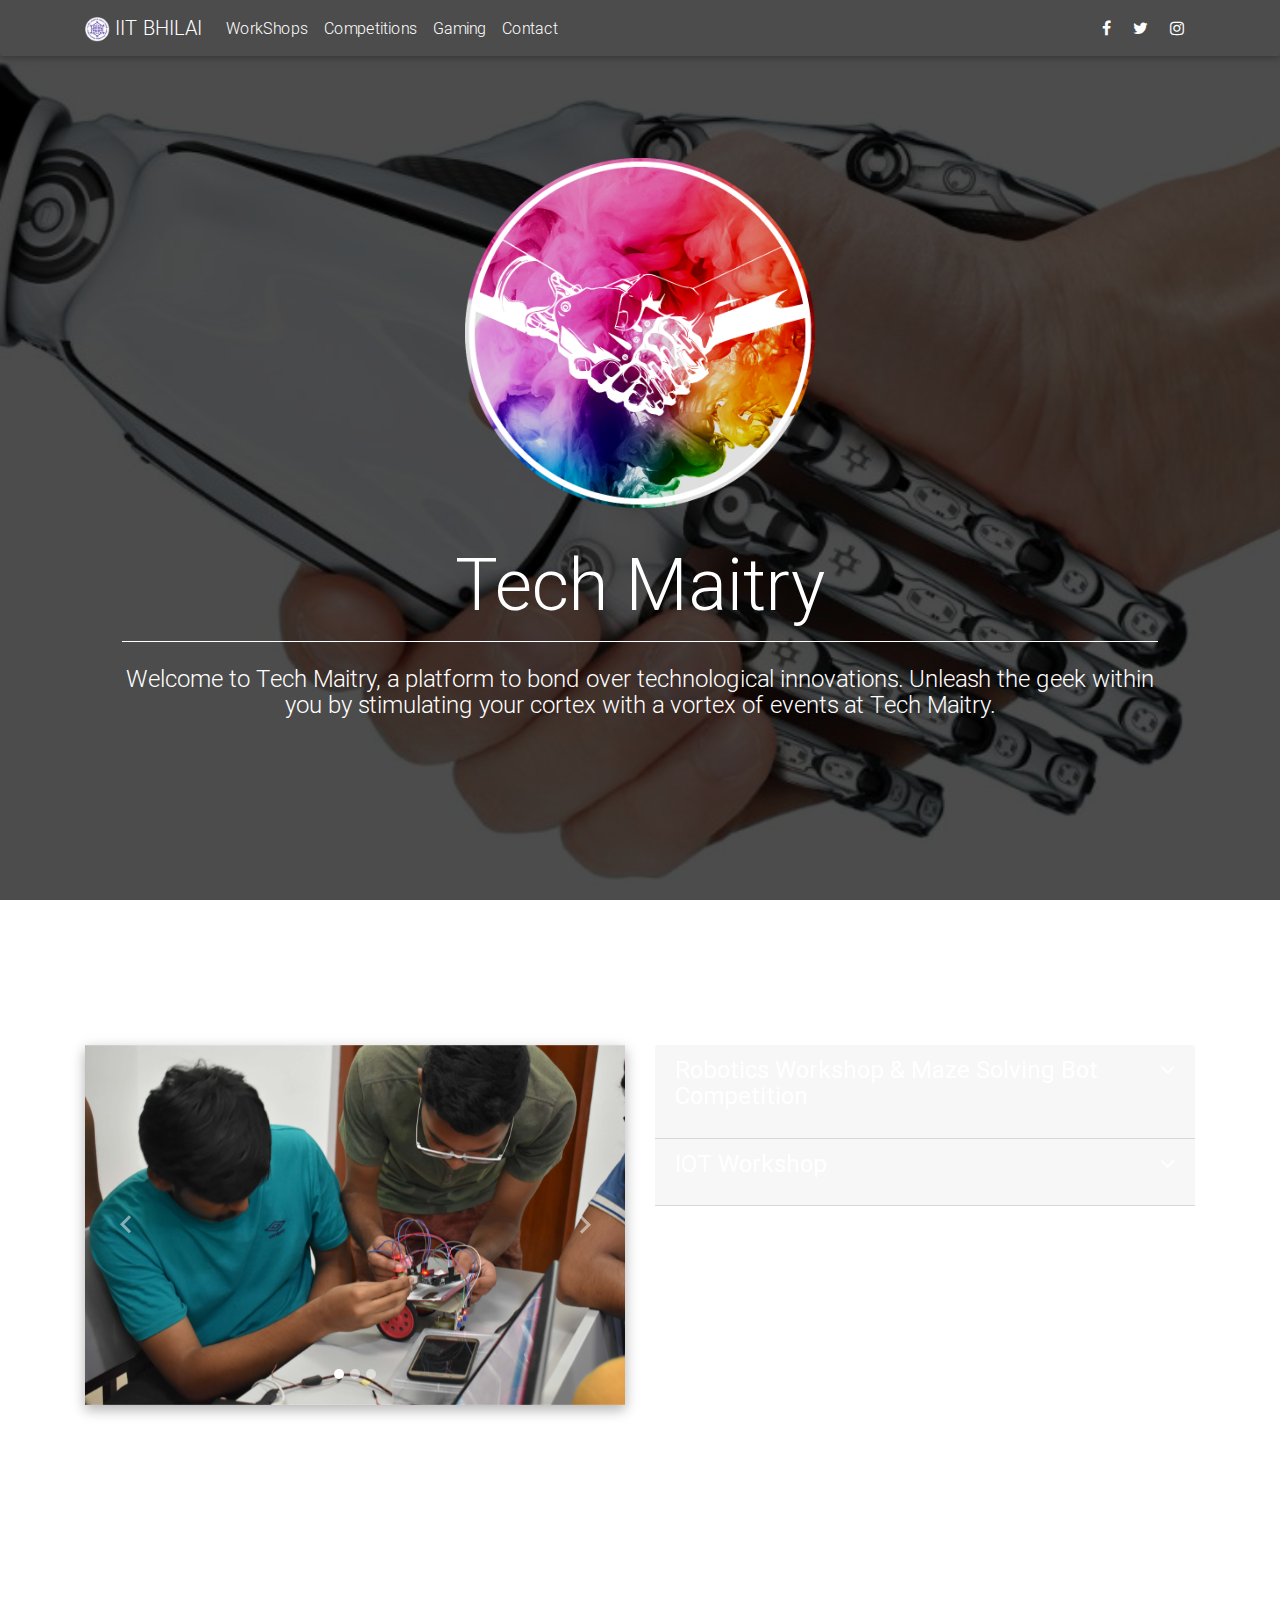
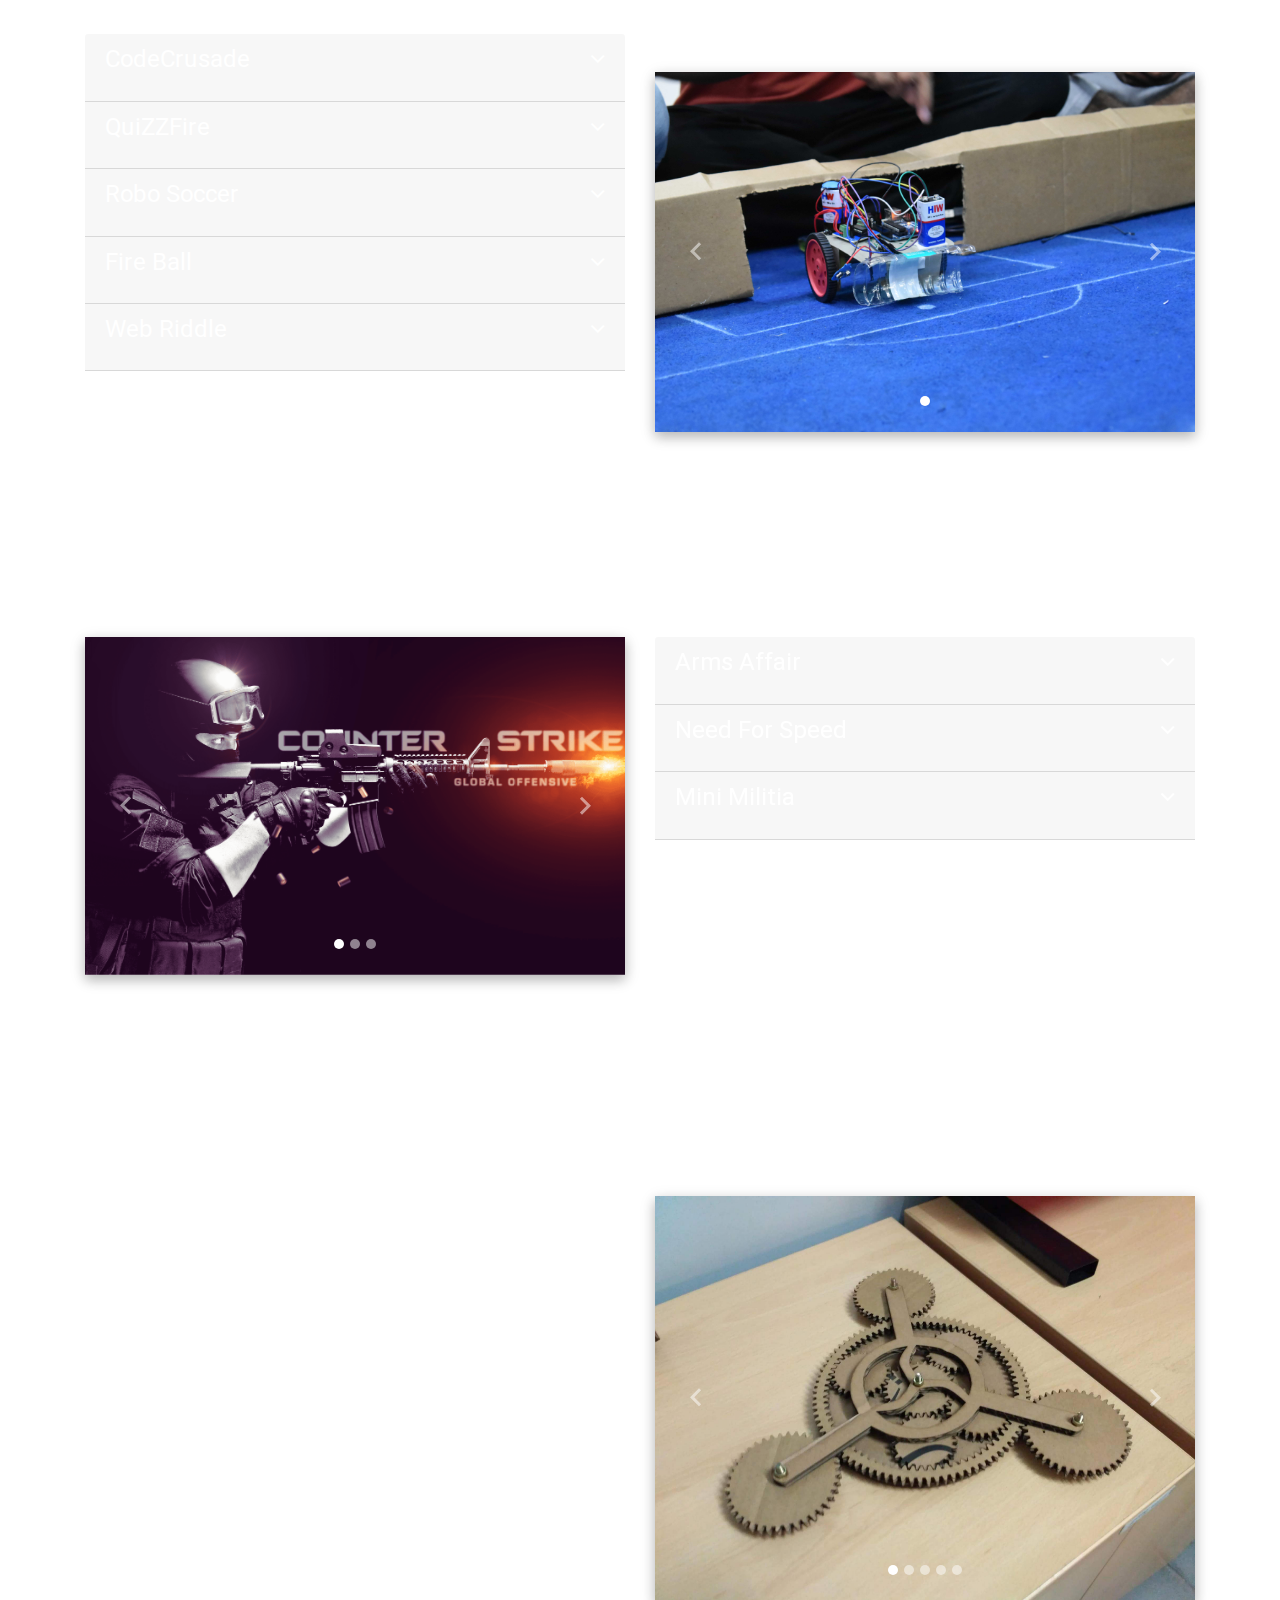
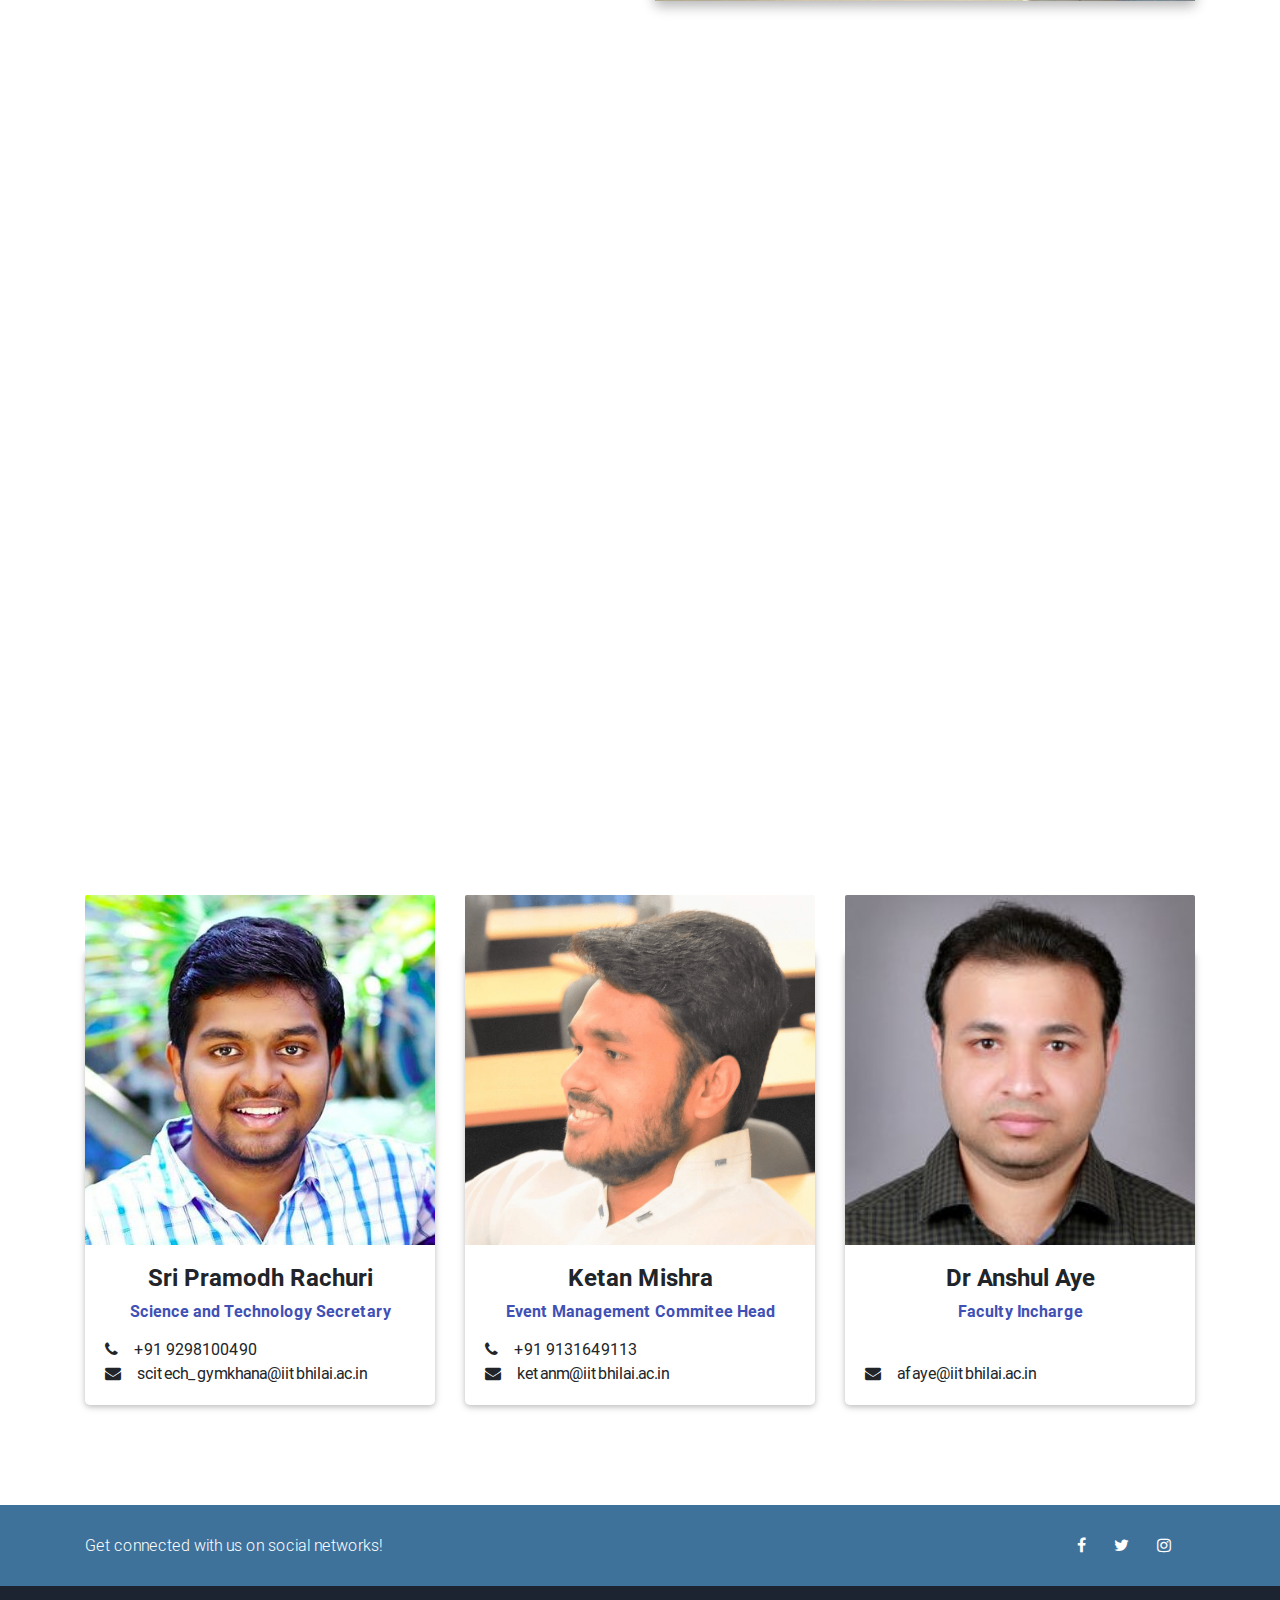
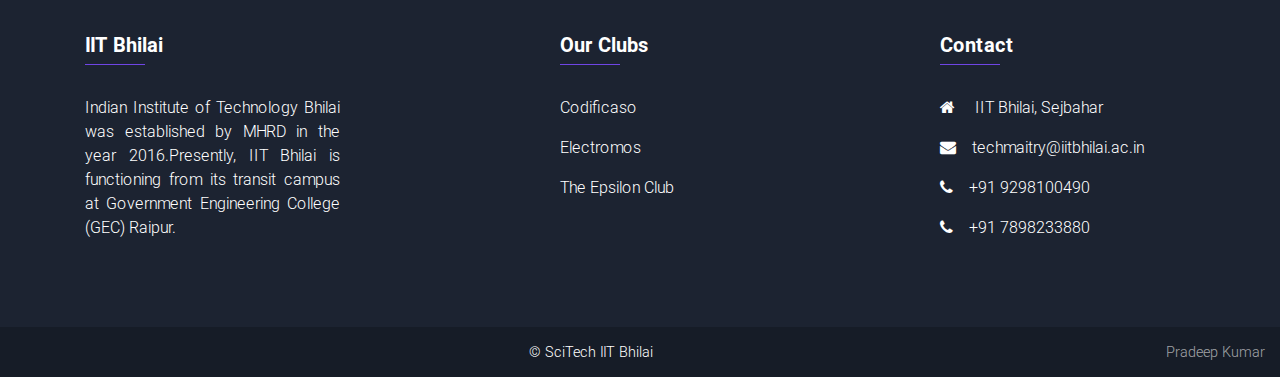
<file: index.html>
<!DOCTYPE html>
<html lang="en">

<head>
    <meta charset="utf-8">
    <meta name="viewport" content="width=device-width, initial-scale=1, shrink-to-fit=no">
    <meta http-equiv="x-ua-compatible" content="ie=edge">
    <title>Tech Maitry</title>
    <!-- Font Awesome -->
    <link rel="stylesheet" href="https://maxcdn.bootstrapcdn.com/font-awesome/4.6.0/css/font-awesome.min.css">
    <!-- Bootstrap core CSS -->
    <link href="static/css/bootstrap.min.css" rel="stylesheet">
    <!-- Material Design Bootstrap -->
    <link href="static/css/mdb.min.css" rel="stylesheet">
    <!-- Your custom styles (optional) -->
    <link href="static/css/style.css" rel="stylesheet">
</head>

<body>

    <!--Main Navigation-->
    <header>
        <!--Navbar-->
        <nav class="navbar navbar-expand-lg navbar-dark">
            <div class="container">
                <!-- Navbar brand -->
                <a class="navbar-brand" href="#"><img src="static/img/blogo.png" width="25px" height="25px"> IIT BHILAI</a>

                <!-- Collapse button -->
                <button class="navbar-toggler" type="button" data-toggle="collapse" data-target="#navbarSupportedContent" aria-controls="navbarSupportedContent"
                aria-expanded="false" aria-label="Toggle navigation"><span class="navbar-toggler-icon"></span></button>

                <!-- Collapsible content -->
                <div class="collapse navbar-collapse" id="navbarSupportedContent">

                    <!-- Links -->
                    <ul class="navbar-nav mr-auto smooth-scroll">
                        <li id="hoveryellow" class="nav-item">
                            <a class="nav-link" href="#workshop">WorkShops</a>
                        </li>
                        <li id="hoveryellow" class="nav-item">
                            <a class="nav-link" href="#competition">Competitions</a>
                        </li>
                        <li id="hoveryellow" class="nav-item">
                            <a class="nav-link" href="#gaming">Gaming</a>
                        </li>
                        <li id="hoveryellow" class="nav-item">
                            <a class="nav-link" href="#contact">Contact</a>
                        </li>
                    </ul>
                    <!-- Links -->
                    <!-- Social Icon  -->
                    <ul class="navbar-nav nav-flex-icons">
                        <li class="nav-item" id="hoverfacebook">
                        <a class="nav-link" href = "https://www.facebook.com/techmaitry" >
                        <i class="fa fa-facebook"></i></a>
                        </li>
                        <li class="nav-item" id="hovertwitter">
                        <a class="nav-link" href = "https://twitter.com/iit_bhilai?lang=en"><i class="fa fa-twitter"></i></a>
                        </li>
                        <li class="nav-item" id="hoverinstagram">
                        <a class="nav-link" href = "https://www.instagram.com/iitbhilai">
                        <i class="fa fa-instagram"></i></a>
                        </li>
                    </ul>
                </div>
                <!-- Collapsible content -->

            </div>
        </nav>
        <!--/.Navbar-->

        <!--Mask-->
        <section id="intro" class="view hm-black-strong">

            <div class="container-fluid full-bg-img d-flex align-items-center justify-content-center">

                <div class="row d-flex justify-content-center">

                    <div class="col-md-10 text-center" id="techmaitry_main">
                        <img class="mx-auto d-block" src="static/img/logo1.png" width="350px" height="350px">
                        <!-- Heading -->
                        <h2 class="display-3  white-text mb-2" style="padding-top: 1cm;">Tech Maitry</h2>

                        <!-- Divider -->
                        <hr class="hr-light">

                        <!-- Description -->
                        <h4 class="white-text my-4">Welcome to Tech Maitry, a platform to bond over technological innovations. Unleash the geek within you by stimulating your cortex with a vortex of events at Tech Maitry.</h4>

                    </div>

                </div>

            </div>

        </section>
        <!--/.Mask-->

    </header>
    <!--Main Navigation-->


<!-- MAIN BODY -->

    <!--Section: Workshop-->
    <section id="workshop" class="wow fadeIn">
        <div class="container" style="padding-top: 1cm; padding-bottom: 2cm;">
            <!-- Heading -->
         <h2 class="mb-5 font-weight-bold text-center white-text my-4">WorkShops</h2>

            <!--Grid row-->
            <div class="row">

                <!--Grid column-->
                <div class="col-md-6">

                    <!--Carousel Wrapper-->
                    <div id="carousel-example-1z" class="carousel slide carousel-fade" data-ride="carousel">
                        <!--Indicators-->
                        <ol class="carousel-indicators">
                            <li data-target="#carousel-example-1z" data-slide-to="0" class="active"></li>
                            <li data-target="#carousel-example-1z" data-slide-to="1"></li>
                            <li data-target="#carousel-example-1z" data-slide-to="2"></li>
                        </ol>
                        <!--/.Indicators-->
                        <!--Slides-->
                        <div class="carousel-inner z-depth-1-half" role="listbox">
                            <!--First slide-->
                            <div class="carousel-item active">
                                <img class="d-block w-100" src="static/img/WORKSHOP/2.JPG" alt="First slide">
                            </div>
                            <!--/First slide-->
                            <!--Second slide-->
                            <div class="carousel-item">
                                <img class="d-block w-100" src="static/img/WORKSHOP/1.JPG" alt="Second slide">
                            </div>
                            <!--/Second slide-->
                            <!--Third slide-->
                            <div class="carousel-item">
                                <img class="d-block w-100" src="static/img/WORKSHOP/3.jpg" alt="Third slide">
                            </div>
                            <!--/Third slide-->
                        </div>
                        <!--/.Slides-->
                        <!--Controls-->
                        <a class="carousel-control-prev" href="#carousel-example-1z" role="button" data-slide="prev">
                            <span class="carousel-control-prev-icon" aria-hidden="true"></span>
                            <span class="sr-only">Previous</span>
                        </a>
                        <a class="carousel-control-next" href="#carousel-example-1z" role="button" data-slide="next">
                            <span class="carousel-control-next-icon" aria-hidden="true"></span>
                            <span class="sr-only">Next</span>
                        </a>
                        <!--/.Controls-->
                    </div>
                    <!--/.Carousel Wrapper-->

                </div>
                <!--Grid column-->

                <!--Grid column-->
                <div class="col-md-6">
                    <div class="accordion" id="accordionEx1" role="tablist" aria-multiselectable="false">
                    <div class="card-header" role="tab" id="heading11">
                    <a data-toggle="collapse" data-parent="#accordionEx1" href="#collapse11" aria-expanded="true" aria-controls="collapse11">
                    <h4 class="mb-3 white-text mb-2"><i class="fa fa-angle-down rotate-icon" style="float:right;"></i><strong> Robotics Workshop & Maze Solving Bot Competition</strong></h4>
                    </a>
                    </div>
                    <!-- Card body -->
                    <div id="collapse11" class="collapse" role="tabpanel" aria-labelledby="heading11">
                    <div class="card-body">
                           <p class="white-text my-4">
                           <b>Theme: </b>Robotics<br>
                           <b>Date: </b>12th Nov 2017<br>
                           <b>Time: </b>11am to 1:30pm(workshop), 3pm to 5pm(competition)<br>
                           <b>Team: </b>5 students per team<br>
                           <b>Participation Limit: </b>130 students<br>
                           <b>Prize worth: </b>₹2000 to the winning team</p>

                   </div>
                    </div>
     


                    <div class="card-header" role="tab" id="heading12">
                    <a data-toggle="collapse" data-parent="#accordionEx1" href="#collapse12" aria-expanded="true" aria-controls="collapse12">
                    <h4 class="mb-3 white-text mb-2"><i class="fa fa-angle-down rotate-icon" style="float:right;"></i><strong> IOT Workshop</strong></h4>
                    </a>
                    </div>
                    <!-- Card body -->
                    <div id="collapse12" class="collapse " role="tabpanel" aria-labelledby="heading12">
                    <div class="card-body">
                        <p class="white-text my-4"><b>Theme: </b>Internet Of Things</p>
                      </div>
                    </div>
                    </div>
                        </div>
                        <!--Grid column-->

                    </div>
                    <!--Grid row-->
                </div>
            </section>
            <!--Section: Workshop-->

            <!-- competition section             -->
            <section id="competition"  style="padding-top: 1cm; padding-bottom: 2cm;">
                <div class="container">
                    <!-- Heading -->
                    <h1 class="mb-5 font-weight-bold text-center white-text my-4">Competitions</h1>

                    <!--Grid row-->
                    <div class="row">

                        <!--Grid column-->
                        <div class="col-md-6">

                            <!--Excerpt-->
                            <div class="card-header" role="tab" id="heading1">
                                <a data-toggle="collapse" data-parent="#accordionEx" href="#collapse1" aria-expanded="false" aria-controls="collapse1">
                                <h4 class="mb-3 white-text mb-2"><strong> CodeCrusade <i class="fa fa-angle-down rotate-icon" style="float:right;"></i></strong></h4>
                                </a>
                                </div>
                                <!-- Card body -->
                                <div id="collapse1" class="collapse" role="tabpanel" aria-labelledby="heading1">
                                <div class="card-body">
                                       <p class="white-text my-4">Battle with the top coders IIT Bhilai has to offer in CodeCrusade – A test of speed, skill and knowledge. Visit our campus to participate and claim your prize and glory.<br>This is an individual event.<br>Date and Time: 11/11/17 10:30am to 11:30am Level 1 and <b>Prize worth:</b>  ₹3500</p>
                               </div>
                                </div>

                                 <!--Excerpt-->
                               <div class="card-header" role="tab" id="heading2">
                                <a data-toggle="collapse" data-parent="#accordionEx" href="#collapse2" aria-expanded="false" aria-controls="collapse2">
                                <h4 class="mb-3 white-text mb-2"><i class="fa fa-angle-down rotate-icon" style="float:right;"></i><strong> QuiZZFire </strong></h4>
                                </a>
                                </div>
                                <!-- Card body -->
                                <div id="collapse2" class="collapse" role="tabpanel" aria-labelledby="heading2">
                                <div class="card-body">
                                <p class="white-text my-4">
                                <b> Theme:</b> Basic Sciences & Brain squeezing Buzzer Competition.<br>
                                <b> Date:</b> 11th November 2017<br>
                                <b> Time:</b> 10am to 11:30am<br>
                                <b> Team:</b> 3 students per team<br>
                                <b> Prize worth:</b> ₹2000
                                </p>
                                </div>
                                </div>
                          
                               <div class="card-header" role="tab" id="heading3">
                                <a data-toggle="collapse" data-parent="#accordionEx" href="#collapse3" aria-expanded="false" aria-controls="collapse3">
                                <h4 class="mb-3 white-text mb-2"><i class="fa fa-angle-down rotate-icon" style="float:right;"></i><strong> Robo Soccer </strong></h4>
                                </a>
                                </div>
                                <!-- Card body -->
                                <div id="collapse3" class="collapse" role="tabpanel" aria-labelledby="heading3">
                                <div class="card-body">
                                <p class="white-text my-4">
                                <b> Theme:</b> Gesture controlled Soccer match <br><b>Prize: </b>₹2000</p>
                                </div>
                                </div>

                              <div class="card-header" role="tab" id="heading4">
                                <a data-toggle="collapse" data-parent="#accordionEx" href="#collapse4" aria-expanded="false" aria-controls="collapse4">
                                <h4 class="mb-3 white-text mb-2"><i class="fa fa-angle-down rotate-icon" style="float:right;"></i><strong> Fire Ball </strong></h4>
                                </a>
                                </div>
                                <!-- Card body -->
                                <div id="collapse4" class="collapse" role="tabpanel" aria-labelledby="heading4">
                                <div class="card-body">
                                 <p class="white-text my-4">
                                <b> Theme:</b> A new virtual interactive ball based game<br><b>Prize worth: ₹2000</b></p>
                                </div>
                                </div>

                                 <div class="card-header" role="tab" id="heading5">
                                <a data-toggle="collapse" data-parent="#accordionEx" href="#collapse5" aria-expanded="false" aria-controls="collapse5">
                                <h4 class="mb-3 white-text mb-2"><i class="fa fa-angle-down rotate-icon" style="float:right;"></i><strong> Web Riddle </strong></h4>
                                </a>
                                </div>
                                <!-- Card body -->
                                <div id="collapse5" class="collapse" role="tabpanel" aria-labelledby="heading5">
                                <div class="card-body">
                                <p class="white-text my-4">
                                   <b>Theme: </b>Test your technical knowledge and IQ<br>
                                   <b>Date: </b>11th Nov 2017<br>
                                   <b>Time: </b>2:30pm to 4pm<br>
                                   <b>Team: </b>Individual<br>
                                   <b>Prize worth: </b>₹2000
                                </p>
                                </div>
                                </div>

                            </div>
                            <!--Grid column-->

                            <!--Grid column-->
                            <div class="col-md-6" style="padding-top: 1cm;">

                                <!--Carousel Wrapper-->
                                <div id="carousel-example-4z" class="carousel slide carousel-fade" data-ride="carousel">
                                    <!--Indicators-->
                                    <ol class="carousel-indicators">
                                        <li data-target="#carousel-example-1z" data-slide-to="0" class="active"></li>
                                        <!-- <li data-target="#carousel-example-1z" data-slide-to="1"></li> -->
                                        <!-- <li data-target="#carousel-example-1z" data-slide-to="2"></li> -->
                                    </ol>
                                    <!--/.Indicators-->
                                    <!--Slides-->
                                    <div class="carousel-inner z-depth-1-half" role="listbox">
                                        <!--First slide-->
                                        <div class="carousel-item active">
                                            <img class="d-block w-100" src="static/img/COMPETITIONS/1.jpg" alt="First slide">
                                        </div>
                                        <!--/First slide-->
                                        <!--Second slide-->
                                        <!-- <div class="carousel-item">
                                            <img class="d-block w-100" src="static/img/COMPETITIONS/2.png" alt="Second slide">
                                        </div> -->
                                        <!--/Second slide-->
                                        <!--Third slide-->
                                        <!-- <div class="carousel-item">
                                            <img class="d-block w-100" src="static/img/w5.jpg" alt="Third slide">
                                        </div> -->
                                        <!--/Third slide-->
                                    </div>
                                    <!--/.Slides-->
                                    <!--Controls-->
                                    <a class="carousel-control-prev" href="#carousel-example-4z" role="button" data-slide="prev">
                                        <span class="carousel-control-prev-icon" aria-hidden="true"></span>
                                        <span class="sr-only">Previous</span>
                                    </a>
                                    <a class="carousel-control-next" href="#carousel-example-4z" role="button" data-slide="next">
                                        <span class="carousel-control-next-icon" aria-hidden="true"></span>
                                        <span class="sr-only">Next</span>
                                    </a>
                                    <!--/.Controls-->
                                </div>
                                <!--/.Carousel Wrapper-->

                            </div>
                            <!--Grid column-->

                        </div>
                        <!--Grid row-->
                    </div>
                </section>
                <!--Section: gaming-->
                <!-- gaming section             -->
                <section id="gaming" style="padding-top: 1cm; padding-bottom: 2cm;">
                    <div class="container">

                        <!-- Heading -->
                        <h1 class="mb-5 font-weight-bold text-center white-text mb-2">Gaming</h1>

                        <!--Grid row-->
                        <div class="row">

                            <!--Grid column-->
                            <div class="col-md-6">

                                <!--Carousel Wrapper-->
                                <div id="carousel-example-3z" class="carousel slide carousel-fade" data-ride="carousel">
                                    <!--Indicators-->
                                    <ol class="carousel-indicators">
                                        <li data-target="#carousel-example-1z" data-slide-to="0" class="active"></li>
                                        <li data-target="#carousel-example-1z" data-slide-to="1"></li>
                                        <li data-target="#carousel-example-1z" data-slide-to="2"></li>
                                    </ol>
                                    <!--/.Indicators-->
                                    <!--Slides-->
                                    <div class="carousel-inner z-depth-1-half" role="listbox">
                                        <!--First slide-->
                                        <div class="carousel-item active">
                                            <img class="d-block w-100" src="static/img/GAMING/1.png" alt="First slide">
                                        </div>
                                        <!--/First slide-->
                                        <!--Second slide-->
                                        <div class="carousel-item">
                                            <img class="d-block w-100" src="static/img/GAMING/2.jpg" alt="Second slide">
                                        </div>
                                        <!--/Second slide-->
                                        <!--Third slide-->
                                        <div class="carousel-item">
                                            <img class="d-block w-100" src="static/img/GAMING/3.jpg" alt="Third slide">
                                        </div>
                                        <!--/Third slide-->
                                    </div>
                                    <!--/.Slides-->
                                    <!--Controls-->
                                    <a class="carousel-control-prev" href="#carousel-example-3z" role="button" data-slide="prev">
                                        <span class="carousel-control-prev-icon" aria-hidden="true"></span>
                                        <span class="sr-only">Previous</span>
                                    </a>
                                    <a class="carousel-control-next" href="#carousel-example-3z" role="button" data-slide="next">
                                        <span class="carousel-control-next-icon" aria-hidden="true"></span>
                                        <span class="sr-only">Next</span>
                                    </a>
                                    <!--/.Controls-->
                                </div>
                                <!--/.Carousel Wrapper-->

                            </div>
                            <!--Grid column-->

                            <!--Grid column-->
                            <div class="col-md-6">
                                <!-- Card header -->
                                <div class="card-header" role="tab" id="headingOne">
                                <a data-toggle="collapse" data-parent="#accordionEx" href="#collapseOne" aria-expanded="false" aria-controls="collapseOne">
                                <h4 class="mb-3 white-text mb-2"><i class="fa fa-angle-down rotate-icon" style="float:right;"></i><strong> Arms Affair </strong></h4>
                                </a>
                                </div>
                                <!-- Card body -->
                                <div id="collapseOne" class="collapse" role="tabpanel" aria-labelledby="headingOne">
                                <div class="card-body">
                                     <p class="white-text mb-2">All gamers get ready to show your gaming skills by participating in the counter strike global offensive competition <br>
                                    <b> Prize : </b> The winning team will be awarded ₹4000 cash prize. 
                                </p>
                               </div>
                                </div>

                                <!-- Card header -->
                                <div class="card-header" role="tab" id="headingTwo">
                                <a class="collapsed" data-toggle="collapse" data-parent="#accordionEx" href="#collapseTwo" aria-expanded="false" aria-controls="collapseTwo">
                                    <h4 class="mb-3 white-text mb-2"><i class="fa fa-angle-down rotate-icon" style="float:right;"></i></i><strong> Need For Speed </strong></h4>
                                </a>
                                </div>
                                <!-- Card body -->
                                <div id="collapseTwo" class="collapse" role="tabpanel" aria-labelledby="headingTwo">
                                <div class="card-body">
                                   <p class="white-text mb-2">Ready to experience <b>WHEELS</b> on Fire ?<br><b> Prize worth: </b> ₹2000 </p>
                                </div>
                                </div>

                                 <div class="card-header" role="tab" id="headingThree">
                                <a class="collapsed" data-toggle="collapse" data-parent="#accordionEx" href="#collapseThree" aria-expanded="false" aria-controls="collapseThree">
                                    <h4 class="mb-3 white-text mb-2"><i class="fa fa-angle-down rotate-icon" style="float:right;"></i><strong>Mini Militia  </strong></h4>
                                </a>
                                </div>
                                <!-- Card body -->
                                <div id="collapseThree" class="collapse" role="tabpanel" aria-labelledby="headingThree">
                                <div class="card-body">
                                   <p class="white-text mb-2">Fire in the Hole, Decimate your opponents with all you got!!<br><b> Prize worth: </b> ₹2000 </p>
                                </div>
                                </div>
                                </div>
                                 </div>
                            <!--Grid column-->
                    

                        <!--Grid row-->
                    </div>
                </section>


                        <!--Section: Workshop-->
    <section id="gallery" >
        <div class="container" style="padding-top: 1cm; padding-bottom: 2cm;">
            <!-- Heading -->
         <h2 class="mb-5 font-weight-bold text-center white-text my-4">Display</h2>

            <!--Grid row-->
            <div class="row">
                <!--Grid column-->
                <div class="col-md-6">

                    <!--Excerpt-->
                    <a href="" class="teal-text">
                    </a>
                    <h4 class="mb-3 white-text my-4"><strong> 3D Printing</strong></h4>
                    <h4 class="mb-3 white-text my-4"><strong> Laser Cutting</strong></h4>
                    <h4 class="mb-3 white-text my-4"><strong> CNC</strong></h4>
                </div>
                <!--Grid column-->

                <!--Grid column-->
                <div class="col-md-6">

                    <!--Carousel Wrapper-->
                    <div id="carousel-example-2z" class="carousel slide carousel-fade" data-ride="carousel">
                        <!--Indicators-->
                        <ol class="carousel-indicators">
                            <li data-target="#carousel-example-1z" data-slide-to="0" class="active"></li>
                            <li data-target="#carousel-example-1z" data-slide-to="1"></li>
                            <li data-target="#carousel-example-1z" data-slide-to="2"></li>
                            <li data-target="#carousel-example-1z" data-slide-to="3"></li>
                            <li data-target="#carousel-example-1z" data-slide-to="4"></li>
                        </ol>
                        <!--/.Indicators-->
                        <!--Slides-->
                        <div class="carousel-inner z-depth-1-half" role="listbox">
                            <!--First slide-->
                            <div class="carousel-item active">
                                <img class="d-block w-100" src="static/img/GALLERY/1.jpg" alt="First slide">
                            </div>
                            <!--/First slide-->
                            <!--Second slide-->
                            <div class="carousel-item">
                                <img class="d-block w-100" src="static/img/GALLERY/2.jpg" alt="Second slide">
                            </div>
                            <!--/Second slide-->
                            <!--Third slide-->
                            <div class="carousel-item">
                                <img class="d-block w-100" src="static/img/GALLERY/3.jpg" alt="Third slide">
                            </div>
                            <div class="carousel-item">
                                <img class="d-block w-100" src="static/img/GALLERY/4.jpg" alt="Fouth slide">
                            </div>
                            <div class="carousel-item">
                                <img class="d-block w-100" src="static/img/GALLERY/5.jpg" alt="Fifth slide">
                            </div>
                            <!--/Third slide-->
                        </div>
                        <!--/.Slides-->
                        <!--Controls-->
                        <a class="carousel-control-prev" href="#carousel-example-2z" role="button" data-slide="prev">
                            <span class="carousel-control-prev-icon" aria-hidden="true"></span>
                            <span class="sr-only">Previous</span>
                        </a>
                        <a class="carousel-control-next" href="#carousel-example-2z" role="button" data-slide="next">
                            <span class="carousel-control-next-icon" aria-hidden="true"></span>
                            <span class="sr-only">Next</span>
                        </a>
                        <!--/.Controls-->
                    </div>
                    <!--/.Carousel Wrapper-->

                </div>
                <!--Grid column-->

                    </div></div>
                    <!--Grid row-->
            </section>
                    <!--Section: gaming-->
                    <section id="registration" style="padding-top: 1cm; padding-bottom: 2cm;">
                        <div class="container" >

                            <!-- Heading -->
                            <h1 class="mb-5 font-weight-bold text-center white-text mb-2">Registration</h1>
                            <br>
                            <div class="row justify-content-md-center" style="padding-top: 5cm; padding-bottom: 5cm;">
                                <div class="col-md-6">
                                    <h1 style="text-align: center; color: white;">COMING SOON</h1>
                                </div>
                                
                            </div>
                        </div>
                        <br>


                    </div>
                </section>
                <section id="contact" style="padding-top: 1cm; padding-bottom: 2cm;">
                        <div class="container" >

                            <!-- Heading -->
                            <h1 class="mb-5 font-weight-bold text-center white-text mb-2">Contact us</h1>
                            <br>
                            <div class="row justify-content-md-center" style="padding-top: 1cm;">

                                <div class="col-md-4">
                                    <!--Card Wider-->
                                    <div class="card card-cascade narrower">

                                        <!--Card image-->
                                        <div class="view overlay hm-white-slight">
                                            <img src="static/img/pramodh.jpg" class="img-fluid">
                                            <a href="#!">
                                                <div class="mask"></div>
                                            </a>
                                        </div>
                                        <!--/Card image-->

                                        <!--Card content-->
                                        <div class="card-body">
                                            <!--Title-->
                                            <h4 class="card-title" style="text-align: center;"><strong>Sri Pramodh Rachuri</strong></h4>
                                            <h5 class="indigo-text" style="text-align: center;"><strong>Science and Technology Secretary</strong></h5>
                                            <i class="fa fa-phone mr-3"></i>+91 9298100490
                                            <br>
                                            <i class="fa fa-envelope mr-3"></i>scitech_gymkhana@iitbhilai.ac.in
                                        </div>
                                        <!--/.Card content-->

                                    </div>
                                    <!--/.Card Wider-->
                                </div>
                                <div class="col-md-4">
                                    <!--Card Wider-->
                                    <div class="card card-cascade narrower">

                                        <!--Card image-->
                                        <div class="view overlay hm-white-slight">
                                            <img src="static/img/ketan.png" class="img-fluid">
                                            <a href="#!">
                                                <div class="mask"></div>
                                            </a>
                                        </div>
                                        <!--/Card image-->

                                        <!--Card content-->
                                        <div class="card-body">
                                            <!--Title-->
                                            <h4 class="card-title" style="text-align: center;"><strong>Ketan Mishra</strong></h4>
                                            <h5 class="indigo-text" style="text-align: center;"><strong>Event Management Commitee Head</strong></h5>
                                            <i class="fa fa-phone mr-3"></i>+91 9131649113
                                            <br>
                                            <i class="fa fa-envelope mr-3"></i>ketanm@iitbhilai.ac.in
                                        </div>
                                        <!--/.Card content-->

                                    </div>
                                    <!--/.Card Wider-->
                                </div>
                                <div class="col-md-4">
                                    <!--Card Wider-->
                                    <div class="card card-cascade narrower">

                                        <!--Card image-->
                                        <div class="view overlay hm-white-slight">
                                            <img src="static/img/anshul.jpg" class="img-fluid" style="width: 100%;">
                                            <a href="#!">
                                                <div class="mask"></div>
                                            </a>
                                        </div>
                                        <!--/Card image-->

                                        <!--Card content-->
                                        <div class="card-body">
                                            <!--Title-->
                                            <h4 class="card-title" style="text-align: center;"><strong>Dr Anshul Aye</strong></h4>
                                            <h5 class="indigo-text" style="text-align: center;"><strong>Faculty Incharge</strong></h5>
                                            <!-- <i class="fa fa-phone mr-3"></i>+91 9131649113 -->
                                            <br>
                                            <i class="fa fa-envelope mr-3"></i>afaye@iitbhilai.ac.in
                                        </div>
                                        <!--/.Card content-->

                                    </div>
                                    <!--/.Card Wider-->
                                </div>
                                
                            </div>
                        </div>
                        <br>


                    </div>
                </section>
                <!--Section: Contact-->
<!-- MAIN BODY closed -->
                <!-- </main> -->
                <!--Main layout-->
                <!--Footer-->
                <footer class="page-footer blue center-on-small-only unique-color-dark pt-0">

                    <!-- Social buttons -->
                    <div class="unique-color">
                        <div class="container">
                            <!--Grid row-->
                            <div class="row py-4 d-flex align-items-center">

                                <!--Grid column-->
                                <div class="col-md-6 col-lg-5">
                                    <h6 class="mb-0 white-text my-2">Get connected with us on social networks!</h6>
                                </div>
                                <!--Grid column-->

                                <!--Grid column-->
                                <div class="col-md-6 col-lg-7 text-md-right">
                                    <!--Facebook-->
                                    <a class="icons-sm fb-ic" href = "https://www.facebook.com/techmaitry/"><i class="fa fa-facebook white-text mr-4" id="hoverfacebook" > </i></a>
                                    <!--Twitter-->
                                    <a class="icons-sm tw-ic" href = "https://twitter.com/iit_bhilai?lang=en"><i class="fa fa-twitter white-text mr-4"> </i></a>
                                    <!--Instagram-->
                                    <a class="icons-sm ins-ic" href = "https://www.instagram.com/iitbhilai"><i class="fa fa-instagram white-text mr-4"> </i></a>
                                </div>
                                <!--Grid column-->

                            </div>
                            <!--Grid row-->
                        </div>
                    </div>
                    <!-- Social buttons -->

                    <!--Footer Links-->
                    <div class="container mt-5 mb-4 text-center text-md-left">
                        <div class="row mt-3">

                            <!--First column-->
                            <div class="col-md-3 col-lg-4 col-xl-3 mb-r">
                                <h5 class=" font-bold"><strong>IIT Bhilai</strong></h5>
                                <hr class="deep-purple accent-2 mb-4 mt-0 d-inline-block mx-auto" style="width: 60px;">
                                <p style="text-align: justify;">Indian Institute of Technology Bhilai was established by MHRD in the year 2016.Presently, IIT Bhilai is functioning from its transit campus at Government Engineering College (GEC) Raipur.</p>
                                </div>
                                <!--/.First column-->

                                <!--Second column-->
                                <div class="col-md-2 col-lg-2 col-xl-2 mx-auto mb-r">
                                    <h5 class="font-bold"><strong>Our Clubs</strong></h5>
                                    <hr class="deep-purple accent-2 mb-4 mt-0 d-inline-block mx-auto" style="width: 60px;">
                                    <p><a href="#!">Codificaso</a></p>
                                    <p><a href="#!">Electromos</a></p>
                                    <p><a href="#!">The Epsilon Club</a></p>
                                </div>
                                <!--/.Second column-->

                                <!--Third column-->
                                <!-- <div class="col-md-3 col-lg-2 col-xl-2 mx-auto mb-r">
                                    <h5 class="font-bold"><strong>Sponsors</strong></h5>
                                    <hr class="deep-purple accent-2 mb-4 mt-0 d-inline-block mx-auto" style="width: 60px;">
                                    <p><a href="#!">Mc Donalds</a></p>
                                    <p><a href="#!">Hangouts</a></p>
                                    <p><a href="#!">Sakthi's Kitchen</a></p>
                                </div> -->
                                <!--/.Third column-->

                                <!--Fourth column-->
                                <div class="col-md-4 col-lg-3 col-xl-3">
                                    <h5 class="font-bold"><strong>Contact</strong></h5>
                                    <hr class="deep-purple accent-2 mb-4 mt-0 d-inline-block mx-auto" style="width: 60px;">
                                    <p><i class="fa fa-home mr-3"></i> IIT Bhilai, Sejbahar</p>
                                    <p><i class="fa fa-envelope mr-3"></i>techmaitry@iitbhilai.ac.in</p>
                                    <p><i class="fa fa-phone mr-3"></i>+91 9298100490</p>
                                    <p><i class="fa fa-phone mr-3"></i>+91 7898233880</p>
                                </div>
                                <!--/.Fourth column-->

                            </div>
                        </div>
                        <!--/.Footer Links-->

                        <!--Copyright-->
                        <div class="footer-copyright">
                            <div class="container-fluid">
                                <a href="https://www.iitbhilai.ac.in"> © SciTech IIT Bhilai</a>
                                <p style="float: right;">Pradeep Kumar</p>

                            </div>
                        </div>
                        <!--/.Copyright-->

                    </footer>
                    <!--/.Footer-->


                    <!-- SCRIPTS -->
                    <!-- JQuery -->
                    <script type="text/javascript" src="static/js/jquery-3.2.1.min.js"></script>
                    <!-- Bootstrap tooltips -->
                    <script type="text/javascript" src="static/js/popper.min.js"></script>
                    <!-- Bootstrap core JavaScript -->
                    <script type="text/javascript" src="static/js/bootstrap.min.js"></script>
                    <!-- MDB core JavaScript -->
                    <script type="text/javascript" src="static/js/mdb.min.js"></script>

                    <!-- Carousel options -->
                    <script>
                        $.extend($.scrollTo.defaults, {
                            axis: 'y',
                            duration: 2000
                        });
                        $('.carousel').carousel({
                            interval: 3000,
                        })
                        $('.collapse').collapse()
                        new WOW().init();
                    </script>
                </body>

                </html>
</file>
<file: static/css/style.css>
html,
body,
header,
#intro {
    height: 100%;
}

#intro {
    background: url("../img/1.jpg")no-repeat center center fixed;
    -webkit-background-size: cover;
    -moz-background-size: cover;
    -o-background-size: cover;
    background-size: cover;
}


.view {
    background: url("https://mdbootstrap.com/img/Photos/Others/img (42).jpg")no-repeat center center;
    background-size: cover;
}
@media (min-width: 768px) {
    .view {
        overflow: visible;
        margin-top: -56px;
    }
}
.navbar {
    z-index: 1;
}
.navbar {
    background-color: transparent;
}
.top-nav-collapse {
    background-color: #212121;
}
@media only screen and (max-width: 768px) {
    .navbar {
        background-color: #212121;
    }
}

@media (max-width: 768px)
{
    #contact,#workshop,#competition,#gaming,#gallery
    {
        background-color: #000;
    }
    /*#techmaitry_main{
        padding-top: 1cm;
    }*/
}

@media (min-width: 768px)
{
    #contact{
        background: url("../img/CONTACT/homepage_backgroung.jpg")no-repeat center center fixed;
        -webkit-background-size: cover;
        -moz-background-size: cover;
        -o-background-size: cover;
        background-size: cover;
    }
    #workshop{
        background: url("../img/WORKSHOP/homepage_backgroung.JPG")no-repeat center center fixed;
        -webkit-background-size: cover;
        -moz-background-size: cover;
        -o-background-size: cover;
        background-size: cover;
    }
    #competition{
        background: url("../img/COMPETITIONS/homepage_backgroung.JPG")no-repeat center center fixed;
        -webkit-background-size: cover;
        -moz-background-size: cover;
        -o-background-size: cover;
        background-size: cover;
    }
    #gaming{
        background: url("../img/GAMING/homepage_backgroung.JPG")no-repeat center center fixed;
        -webkit-background-size: cover;
        -moz-background-size: cover;
        -o-background-size: cover;
        background-size: cover;
    }
    #gallery{
        background: url("../img/GALLERY/homepage_backgroung.jpg")no-repeat center center fixed;
        -webkit-background-size: cover;
        -moz-background-size: cover;
        -o-background-size: cover;
        background-size: cover;
    }

}
#registration{
    background: url("../img/REGISTRATION/homepage_backgroung.jpg")no-repeat center center fixed;
    -webkit-background-size: cover;
    -moz-background-size: cover;
    -o-background-size: cover;
    background-size: cover;
}
#contact{
    margin-bottom: -20px;
}

#hoveryellow :hover{
    color:yellow;
}

#hoverfacebook :hover{
    color:#5054B4;
}

#hovertwitter :hover{
    color:#3191F6;
}

#hoverinstagram :hover{
    color:#FC3541;
}
</file>
